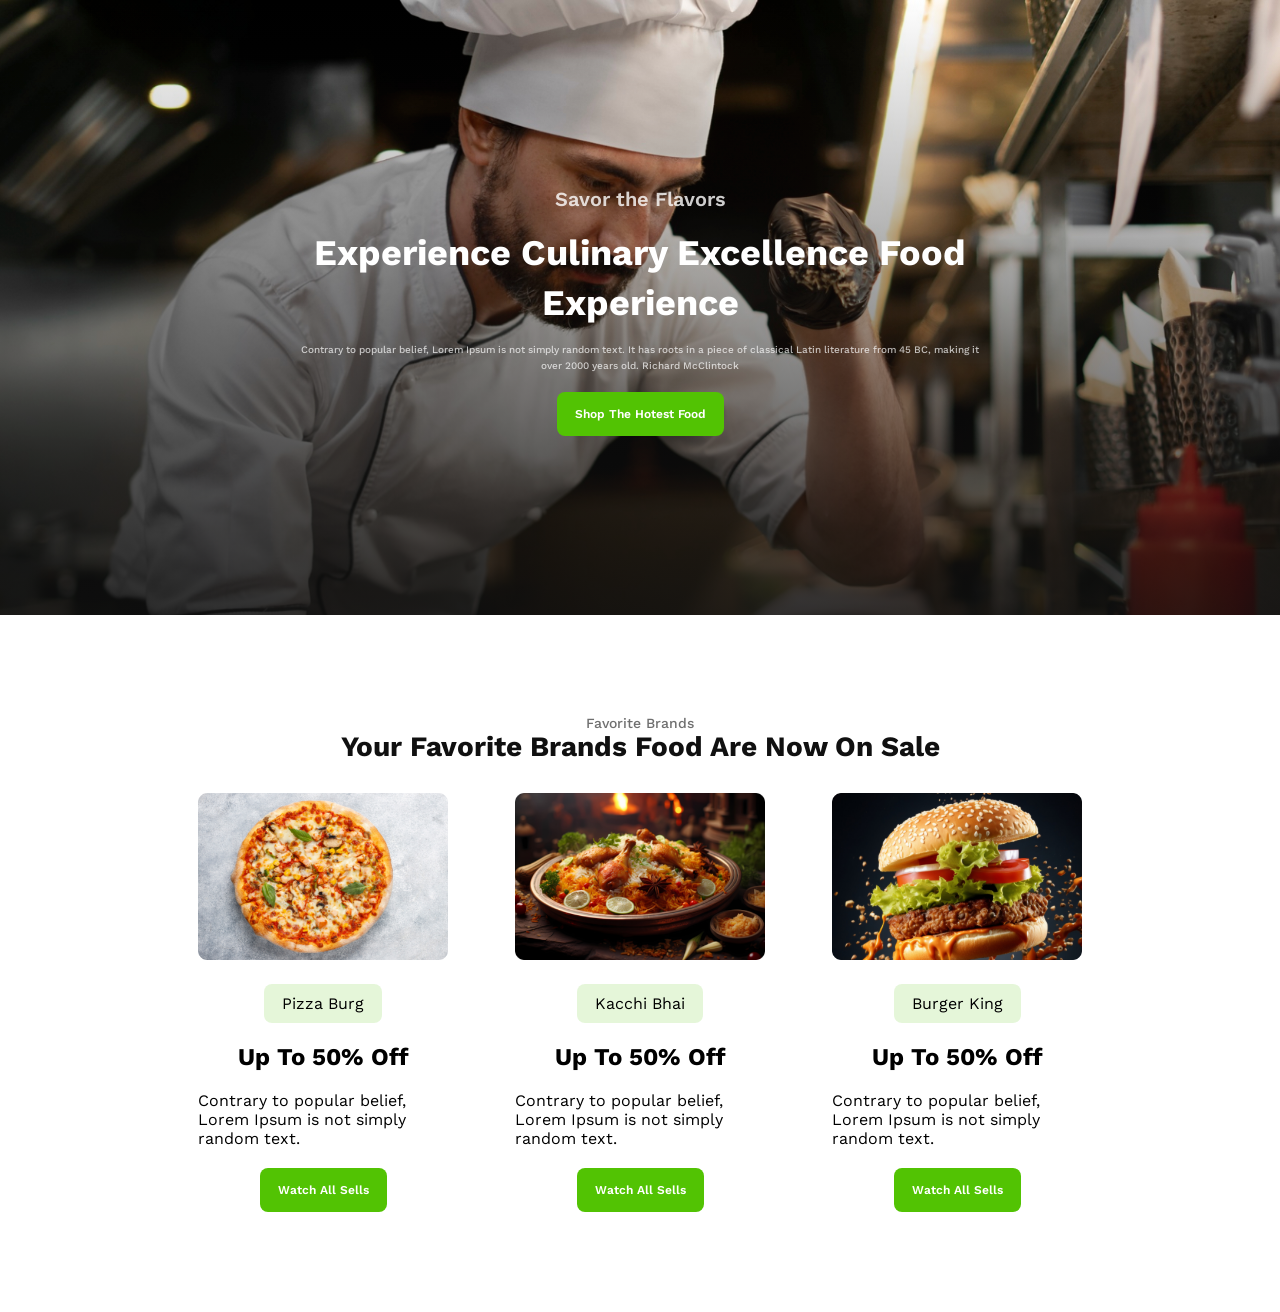
<file: index.html>
<!DOCTYPE html>
<html lang="en">
<head>
    <meta charset="UTF-8">
    <meta name="viewport" content="width=device-width, initial-scale=1.0">
    <title>Good Food Restaurant</title>
    <link rel="stylesheet" href="styles/stylish.css">
<body>
    <!-- section>div>p+h1+p+button -->
    <section id="hero">
        <div class="hero-content">
            <p class="subtitle">Savor the Flavors</p>
            <h1 class="title">Experience Culinary Excellence Food Experience</h1>
            <p class="description">Contrary to popular belief, Lorem Ipsum is not simply random text.
                 It has roots in a piece of classical Latin literature from 45 BC,
                  making it over 2000 years old. Richard McClintock</p>
                  <div class="btn-container">
                    <button class="btn">Shop The Hotest Food</button>
                  </div>
        </div>
    </section>
    <section id="card-box">
        <div class="container">
            <div class="info">
                <p class="subtitle">Favorite Brands</p>
                <h1 class="title">Your Favorite Brands Food Are Now On Sale</h1>
            </div>
            <div class="card-container">
                <div class="card">
                    <div class="img-box">
                        <img src="assets/pizza.png" alt="">
                    </div>
                    <div class="shop">
                        <span>Pizza Burg</span>
                    </div>
                    <h1>Up To 50% Off</h1>
                    <p>Contrary to popular belief, Lorem Ipsum is not simply random text.</p>
                    <button class="btn">Watch All Sells</button>
                </div>
                <div class="card">
                    <div class="img-box">
                        <img src="assets/biriyani.png" alt="">
                    </div>
                    <div class="shop">
                        <span>Kacchi Bhai</span>
                    </div>
                    <h1>Up To 50% Off</h1>
                    <p>Contrary to popular belief, Lorem Ipsum is not simply random text.</p>
                    <button class="btn">Watch All Sells</button>
                </div>
                <div class="card">
                    <div class="img-box">
                      <img src="assets/burger.png" alt="">
                    </div>
                    <div class="shop">
                        <span>Burger King</span>
                    </div>
                    <h1>Up To 50% Off</h1>
                    <p>Contrary to popular belief, Lorem Ipsum is not simply random text.</p>
                    <button class="btn">Watch All Sells</button>
                </div>
             
            </div>        
        </div>
    </section>
</body>
</html>
</file>
<file: styles/stylish.css>
@import url('https://fonts.googleapis.com/css2?family=Work+Sans:ital,wght@0,100..900;1,100..900&display=swap');
/* font-family: "Work Sans", sans-serif; */
*{
    margin: 0;
    padding: 0;
}
.btn-container{
    text-align: center;
}
.btn{
    padding: 14px 18px 14px 18px;
    color: rgb(255, 255, 255);
    font-family: Work Sans;
    font-size: 12px;
    font-weight: 600;
    line-height: 16px;
    letter-spacing: 0%;
    text-align: center;
    border-radius: 8px;
    background: rgb(82, 195, 3);
    border: none;
    cursor: pointer;
}
#hero{
    height: 615px;
    background-image: linear-gradient(0.00deg, rgb(16, 16, 16) -19.5%,rgba(16, 16, 16, 0) 100%), url("../assets/hero-bg.png");
    background-size: cover;
    background-position: center;
    display: flex;
    justify-content: center;
    align-items: center;

}
#hero .hero-content{
    width: 685px;
    margin: 0 auto;
}
#hero .hero-content .subtitle{
    color: rgb(255, 255, 255);
    font-family: Work Sans;
    font-size: 20px;
    font-weight: 600;
    line-height: 38px;
    letter-spacing: 0%;
    text-align: center;
    opacity: 0.8;
    margin-bottom: 10px;
}
#hero .hero-content .title{
    color: rgb(255, 255, 255);
    font-family: Work Sans;
    font-size: 36px;
    font-weight: 700;
    line-height: 50px;
    letter-spacing: 0%;
    text-align: center;
    margin-bottom: 14px;
}
#hero .hero-content .description{
    color: rgb(255, 255, 255);
    font-family: Work Sans;
    font-size: 10px;
    font-weight: 500;
    line-height: 16px;
    letter-spacing: 0%;
    text-align: center;
    opacity: 0.7;
    margin-bottom: 18px;
}
#card-box{
    width: 884px;
    margin: 100px auto; 
}
#card-box .info{

}
#card-box .title{
    color: rgb(16, 16, 16);
    font-family: Work Sans;
    font-size: 28px;
    font-weight: 700;
    line-height: 32px;
    letter-spacing: 0%;
    text-align: center;
}
#card-box .subtitle{
    color: rgb(16, 16, 16);
    font-family: Work Sans;
    font-size: 14px;
    font-weight: 500;
    line-height: 16px;
    letter-spacing: 0%;
    text-align: center;
    opacity: 0.6;
}
.card-container{
    margin-top: 30px;
    display: flex;
    justify-content: space-between;
    font-family: Work Sans;
}
.card{
    max-width: 250px;
    display: flex;
    flex-direction: column;
    gap: 20px;
    justify-content: center;
    align-items: center;
}
.card .img-box{
    width: 250px;
}
.card .img-box img{
    width: 100%;
}
.card .shop{
    border-radius: 8px;
    padding: 10px 18px 10px 18px;
    background: rgba(82, 195, 3, 0.15);
}
</file>
